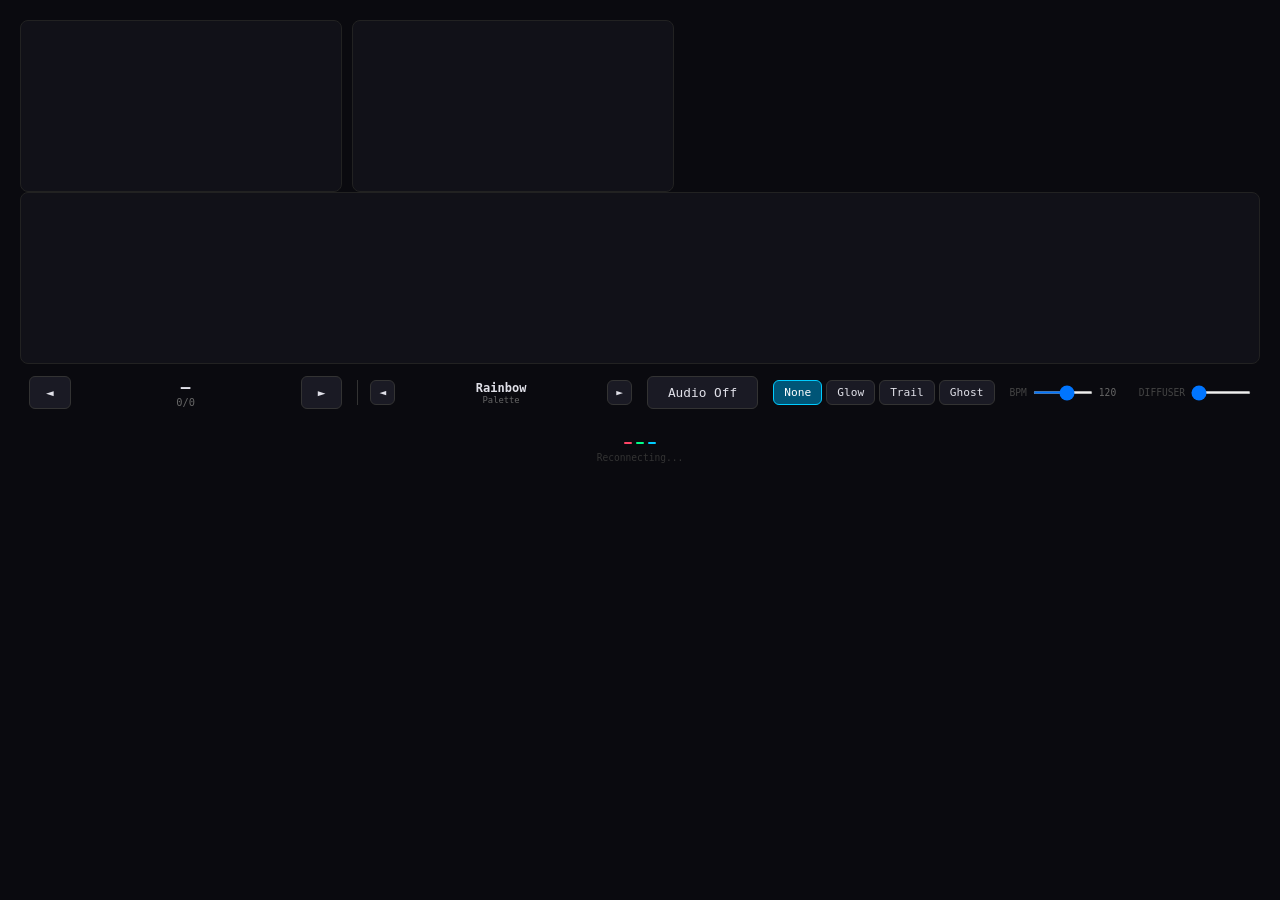
<file: lab/index.html>
<!DOCTYPE html>
<html lang="en">
<head>
    <meta charset="UTF-8">
    <meta name="viewport" content="width=device-width, initial-scale=1.0">
    <title>Animation Lab</title>
    <style>
        * { margin: 0; padding: 0; box-sizing: border-box; }
        body {
            font-family: -apple-system, monospace;
            background: #0a0a0f;
            color: #e0e0e8;
            min-height: 100vh;
            display: flex;
            flex-direction: column;
            align-items: center;
            padding: 20px;
        }
        h1 { font-size: 0.9rem; color: #666; margin-bottom: 12px; letter-spacing: 2px; text-transform: uppercase; }
        .panel-label { font-size: 0.6rem; color: #444; text-transform: uppercase; letter-spacing: 1px; margin: 8px 0 4px; }
        .panel-wrap {
            background: #111118;
            border: 1px solid #222;
            border-radius: 8px;
            padding: 10px;
            display: flex;
            justify-content: center;
        }
        canvas { display: block; border-radius: 3px; }
        .controls {
            margin-top: 12px;
            display: flex;
            align-items: center;
            gap: 15px;
        }
        button {
            padding: 8px 16px;
            border: 1px solid #333;
            border-radius: 6px;
            background: #1a1a24;
            color: #e0e0e8;
            font-family: inherit;
            font-size: 0.8rem;
            cursor: pointer;
        }
        button:hover { border-color: #00ccff; color: #00ccff; }
        .exp-name { font-size: 1rem; font-weight: 600; min-width: 200px; text-align: center; cursor: pointer; }
        .exp-name:hover { color: #00ccff; }
        .copied { color: #00ff88 !important; }
        .exp-sub { font-size: 0.65rem; color: #666; text-align: center; }
        .audio-btn { padding: 8px 20px; }
        .audio-btn.active { background: #005577; border-color: #00ccff; color: #fff; }
        .fx-btn { padding: 5px 10px; font-size: 0.7rem; }
        .fx-btn.active { background: #005577; border-color: #00ccff; color: #fff; }
        .status { font-size: 0.6rem; color: #333; margin-top: 8px; }
        .meter { display: flex; gap: 4px; align-items: flex-end; height: 30px; margin-top: 5px; }
        .meter-bar { width: 8px; background: #00ccff33; border-radius: 2px; transition: height 0.05s; }
    </style>
</head>
<body>

<!-- no title -->

<div style="display: flex; gap: 10px; align-items: flex-end; width: 100%; max-width: 100%;">
    <div class="panel-wrap" style="flex-shrink: 0;"><canvas id="test-canvas"></canvas></div>
    <div class="panel-wrap" style="flex-shrink: 0;"><canvas id="front-canvas"></canvas></div>
</div>
<div class="panel-wrap" style="width: 100%;"><canvas id="side-canvas"></canvas></div>

<div class="controls">
    <button id="prev-btn">◄</button>
    <div>
        <div class="exp-name" id="exp-name">—</div>
        <div class="exp-sub" id="exp-sub">0/0</div>
    </div>
    <button id="next-btn">►</button>
    <div style="border-left: 1px solid #333; padding-left: 12px; display:flex; align-items:center; gap:6px;">
        <button id="pal-prev" style="padding:5px 8px; font-size:0.7rem;">◄</button>
        <div style="text-align:center; min-width:80px;">
            <div class="exp-name" id="pal-name" style="font-size:0.75rem;">Rainbow</div>
            <div class="exp-sub" style="font-size:0.55rem;">Palette</div>
        </div>
        <button id="pal-next" style="padding:5px 8px; font-size:0.7rem;">►</button>
    </div>
    <button class="audio-btn" id="audio-btn">Audio Off</button>
    <div style="display:flex; gap:4px;">
        <button class="fx-btn active" id="fx-none">None</button>
        <button class="fx-btn" id="fx-glow">Glow</button>
        <button class="fx-btn" id="fx-trail">Trail</button>
        <button class="fx-btn" id="fx-ghost">Ghost</button>
    </div>
    <div id="bpm-group" style="display:flex; align-items:center; gap:6px;">
        <span style="font-size:0.6rem; color:#444; text-transform:uppercase;">BPM</span>
        <input type="range" id="bpm-slider" min="0" max="200" value="120" style="width:60px; height:3px;">
        <span id="bpm-val" style="font-size:0.6rem; color:#666; min-width:25px;">120</span>
    </div>
    <div style="display:flex; align-items:center; gap:6px;">
        <span style="font-size:0.6rem; color:#444; text-transform:uppercase;">Diffuser</span>
        <input type="range" id="diffuser" min="0" max="100" value="0" style="width:60px; height:3px;">
    </div>
</div>

<div class="meter" id="meter">
    <div class="meter-bar" id="m-bass" style="height:2px; background:#ff4466;"></div>
    <div class="meter-bar" id="m-mid" style="height:2px; background:#00ff88;"></div>
    <div class="meter-bar" id="m-tre" style="height:2px; background:#00ccff;"></div>
</div>

<div class="status" id="status">Connecting...</div>

<script>
const testCanvas = document.getElementById('test-canvas');
const frontCanvas = document.getElementById('front-canvas');
const sideCanvas = document.getElementById('side-canvas');
const testCtx = testCanvas.getContext('2d');
const frontCtx = frontCanvas.getContext('2d');
const sideCtx = sideCanvas.getContext('2d');

let ws = null;
let audioCtx = null, analyser = null, stream = null, fftArray = null;
let audioActive = false;
let state = {};

// LED dot rendering — responsive, both panels SAME height
function calcLedParams(cols, rows) {
    const maxWidth = document.body.clientWidth - 60;
    // Side panel (widest) determines the spacing, front uses same spacing
    const sideW = state.side_w || 220;
    const sideSpacing = Math.floor(maxWidth / sideW);
    // Both panels use side spacing so rows are identical height
    const spacing = sideSpacing;
    const radius = Math.max(1, spacing * 0.36);
    const glow = Math.max(0.5, spacing * 0.29);
    const padding = 6;
    return { spacing, radius, glow, padding };
}

function renderLedPanel(ctx, canvas, data, dataOffset, cols, rows) {
    const params = calcLedParams(cols, rows);
    const { spacing, radius, glow, padding } = params;

    canvas.width = cols * spacing + padding * 2;
    canvas.height = rows * spacing + padding * 2;

    ctx.fillStyle = '#050508';
    ctx.fillRect(0, 0, canvas.width, canvas.height);

    for (let y = 0; y < rows; y++) {
        for (let x = 0; x < cols; x++) {
            const idx = dataOffset + (y * cols + x) * 3;
            const r = data[idx] || 0;
            const g = data[idx + 1] || 0;
            const b = data[idx + 2] || 0;

            const cx = padding + x * spacing + spacing / 2;
            const cy = padding + y * spacing + spacing / 2;

            const brightness = (r + g + b) / 3;

            // Glow halo
            if (brightness > 5 && glow > 0.5) {
                const grad = ctx.createRadialGradient(cx, cy, 0, cx, cy, radius + glow * 1.5);
                grad.addColorStop(0, `rgba(${r}, ${g}, ${b}, 0.7)`);
                grad.addColorStop(0.5, `rgba(${r}, ${g}, ${b}, 0.3)`);
                grad.addColorStop(1, `rgba(${r}, ${g}, ${b}, 0)`);
                ctx.fillStyle = grad;
                ctx.fillRect(cx - radius - glow * 1.5, cy - radius - glow * 1.5,
                    (radius + glow * 1.5) * 2, (radius + glow * 1.5) * 2);
            }

            // LED dot
            ctx.beginPath();
            ctx.arc(cx, cy, radius * 0.75, 0, Math.PI * 2);
            ctx.fillStyle = `rgb(${r}, ${g}, ${b})`;
            ctx.fill();

            // Dim dot outline when dark
            if (brightness < 10) {
                ctx.strokeStyle = 'rgba(255,255,255,0.04)';
                ctx.lineWidth = 0.5;
                ctx.stroke();
            }
        }
    }
}

// ─── WebSocket ──────────────────────────────────────────────────────

function connect() {
    ws = new WebSocket(`ws://${location.host}/ws`);
    ws.binaryType = 'arraybuffer';

    ws.onopen = () => document.getElementById('status').textContent = 'Connected';
    ws.onclose = () => { document.getElementById('status').textContent = 'Reconnecting...'; setTimeout(connect, 2000); };
    ws.onerror = () => ws.close();

    ws.onmessage = (e) => {
        if (e.data instanceof ArrayBuffer) {
            const data = new Uint8Array(e.data);
            const tw = state.test_w || 24, th = state.test_h || 12;
            const fw = state.front_w || 72, fh = state.front_h || 24;
            const sw = state.side_w || 220, sh = state.side_h || 24;
            const testSize = tw * th * 3;
            const frontSize = fw * fh * 3;

            renderLedPanel(testCtx, testCanvas, data, 0, tw, th);
            renderLedPanel(frontCtx, frontCanvas, data, testSize, fw, fh);
            renderLedPanel(sideCtx, sideCanvas, data, testSize + frontSize, sw, sh);
        } else {
            state = JSON.parse(e.data);
            document.getElementById('exp-name').textContent = state.exp_name || '—';
            document.getElementById('exp-sub').textContent = `${(state.exp_idx || 0) + 1}/${state.exp_count || 0}`;
            if (state.palette_name) document.getElementById('pal-name').textContent = state.palette_name;
        }
    };
}

function send(obj) { if (ws && ws.readyState === 1) ws.send(JSON.stringify(obj)); }

// ─── Audio ──────────────────────────────────────────────────────────

async function startAudio() {
    try {
        stream = await navigator.mediaDevices.getUserMedia({ audio: true });
        audioCtx = new AudioContext();
        const source = audioCtx.createMediaStreamSource(stream);
        analyser = audioCtx.createAnalyser();
        analyser.fftSize = 256;
        source.connect(analyser);
        fftArray = new Uint8Array(128);
        audioActive = true;
        document.getElementById('audio-btn').classList.add('active');
        document.getElementById('audio-btn').textContent = 'Audio On';
        document.getElementById('bpm-group').style.display = 'none';
        sendFFT();
    } catch (err) {
        alert('Mic access denied');
    }
}

function stopAudio() {
    audioActive = false;
    if (stream) { stream.getTracks().forEach(t => t.stop()); stream = null; }
    if (audioCtx) { audioCtx.close(); audioCtx = null; }
    document.getElementById('audio-btn').classList.remove('active');
    document.getElementById('audio-btn').textContent = 'Audio Off';
    document.getElementById('bpm-group').style.display = 'flex';
}

function sendFFT() {
    if (!audioActive || !analyser) return;
    analyser.getByteFrequencyData(fftArray);
    if (ws && ws.readyState === 1) ws.send(fftArray.buffer);

    let bass = 0, mid = 0, tre = 0;
    for (let i = 1; i < 8; i++) bass += fftArray[i];
    bass = (bass / 7) / 255;
    for (let i = 10; i < 30; i++) mid += fftArray[i];
    mid = (mid / 20) / 255;
    for (let i = 35; i < 128; i++) tre += fftArray[i];
    tre = (tre / 93) / 255;

    document.getElementById('m-bass').style.height = (2 + bass * 28) + 'px';
    document.getElementById('m-mid').style.height = (2 + mid * 28) + 'px';
    document.getElementById('m-tre').style.height = (2 + tre * 28) + 'px';

    requestAnimationFrame(sendFFT);
}

// ─── Controls ───────────────────────────────────────────────────────

document.getElementById('exp-name').addEventListener('click', () => {
    const name = document.getElementById('exp-name').textContent;
    navigator.clipboard.writeText(name);
    document.getElementById('exp-name').classList.add('copied');
    document.getElementById('exp-name').textContent = 'Copied!';
    setTimeout(() => {
        document.getElementById('exp-name').classList.remove('copied');
        document.getElementById('exp-name').textContent = name;
    }, 800);
});
// FX buttons
['none', 'glow', 'trail', 'ghost'].forEach(fx => {
    document.getElementById('fx-' + fx).addEventListener('click', () => {
        send({ cmd: 'set_fx', fx });
        document.querySelectorAll('.fx-btn').forEach(b => b.classList.remove('active'));
        document.getElementById('fx-' + fx).classList.add('active');
    });
});

// BPM speed slider
document.getElementById('bpm-slider').addEventListener('input', (e) => {
    const val = parseInt(e.target.value);
    document.getElementById('bpm-val').textContent = val;
    send({ cmd: 'set_bpm', value: val });
});

// Diffuser
document.getElementById('diffuser').addEventListener('input', (e) => {
    const val = parseInt(e.target.value) / 100;
    const blurPx = val * 12;
    document.querySelectorAll('canvas').forEach(c => {
        c.style.filter = blurPx > 0.1 ? `blur(${blurPx}px)` : 'none';
    });
});

document.getElementById('prev-btn').addEventListener('click', () => send({ cmd: 'prev_exp' }));
document.getElementById('next-btn').addEventListener('click', () => send({ cmd: 'next_exp' }));
document.getElementById('pal-prev').addEventListener('click', () => send({ cmd: 'prev_palette' }));
document.getElementById('pal-next').addEventListener('click', () => send({ cmd: 'next_palette' }));
document.getElementById('audio-btn').addEventListener('click', () => {
    if (audioActive) stopAudio(); else startAudio();
});

document.addEventListener('keydown', (e) => {
    if (e.key === 'ArrowLeft') send({ cmd: 'prev_exp' });
    if (e.key === 'ArrowRight') send({ cmd: 'next_exp' });
    if (e.key === ' ') { e.preventDefault(); send({ cmd: 'random_exp' }); }
});

connect();
</script>
</body>
</html>
</file>
